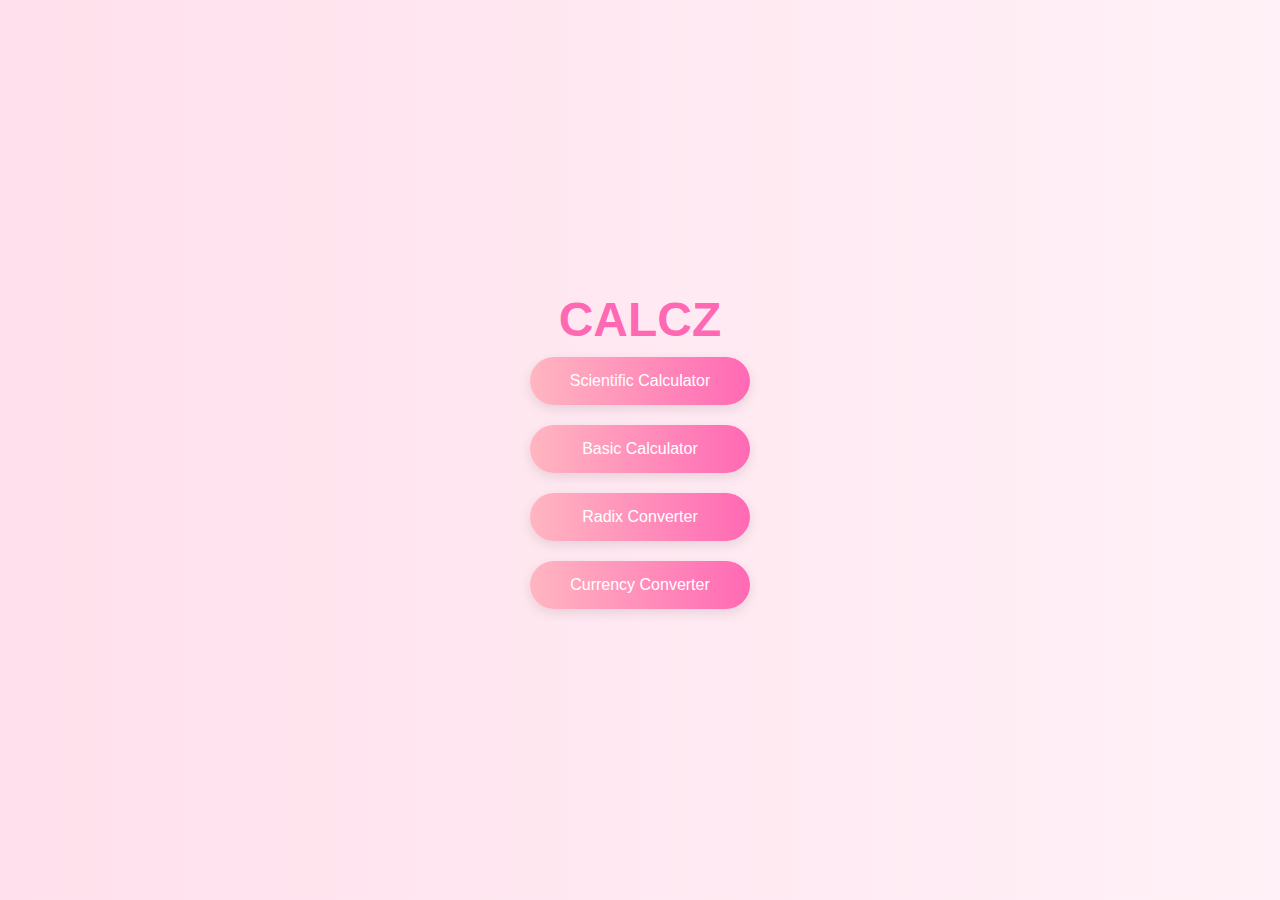
<file: index.html>
<!DOCTYPE html>
<html lang="en">
<head>
    <meta charset="UTF-8">
    <meta name="viewport" content="width=device-width, initial-scale=1.0">
    <title>CALCZ</title>
    <link rel="stylesheet" href="styles.css">
    
</head>
<body>
    <center>
    <div class="main-container">
        <h1 class="h1">CALCZ</h1>
    <div class="container">
        
        <button class="btn" id="btn1">Scientific Calculator</button>
        <button class="btn" id="btn2">Basic Calculator</button>
        <button class="btn" id="btn3">Radix Converter</button>
        <button class="btn" id="btn4">Currency Converter</button>
    </div>
    </div>
    </center>
    <script src="homepage.js"></script>
</body>
</html>
</file>
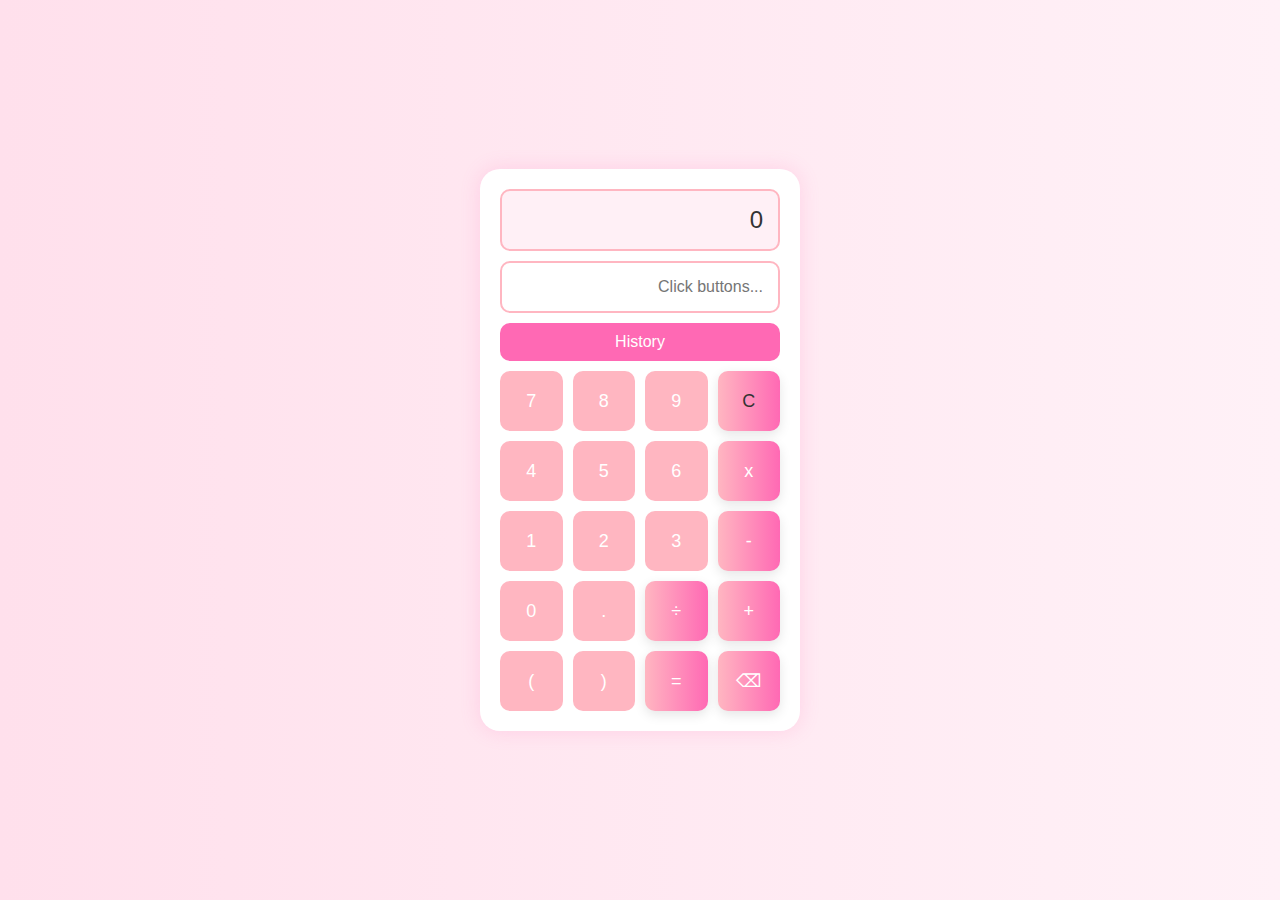
<file: bascal.html>
<!DOCTYPE html>
<html lang="en">

<head>
  <meta charset="UTF-8" />
  <meta name="viewport" content="width=device-width, initial-scale=1.0" />
  <title>Basic Calculator</title>
  <link rel="stylesheet" href="styles.css" />
</head>

<body>
  <div class="calculator">
    <div class="display" id="display">0</div>

    <input type="text" id="input" placeholder="Click buttons..." />

    <button class="history-toggle" onclick="toggleHistory()">History</button>

    <div id="history">
      <button class="clear-history" onclick="clearHistory()">Clear</button>
      <div id="history-entries"></div>
    </div>



    <div class="buttons">
      <button class="btn1" onclick="append('7')">7</button>
      <button class="btn1" onclick="append('8')">8</button>
      <button class="btn1" onclick="append('9')">9</button>
      <button class="btn clear" onclick="clearDisplay()">C</button>



      <button class="btn1" onclick="append('4')">4</button>
      <button class="btn1" onclick="append('5')">5</button>
      <button class="btn1" onclick="append('6')">6</button>
      <button class="btn operator" onclick="append('*')">x</button>

      <button class="btn1" onclick="append('1')">1</button>
      <button class="btn1" onclick="append('2')">2</button>
      <button class="btn1" onclick="append('3')">3</button>
      <button class="btn operator" onclick="append('-')">-</button>

      <button class="btn1" onclick="append('0')">0</button>
      <button class="btn1" onclick="append('.')">.</button>
      <button class="btn operator" onclick="append('/')">÷</button>
      <button class="btn operator" onclick="append('+')">+</button>

      <button class="btn1" onclick="append('(')">(</button>
      <button class="btn1" onclick="append(')')">)</button>
      <button class="btn equal" onclick="calculate()">=</button>
      <button class="btn delete" onclick="deleteLast()">⌫</button>


    </div>
  </div>

  <script src="bascal.js"></script>
</body>

</html>
</file>
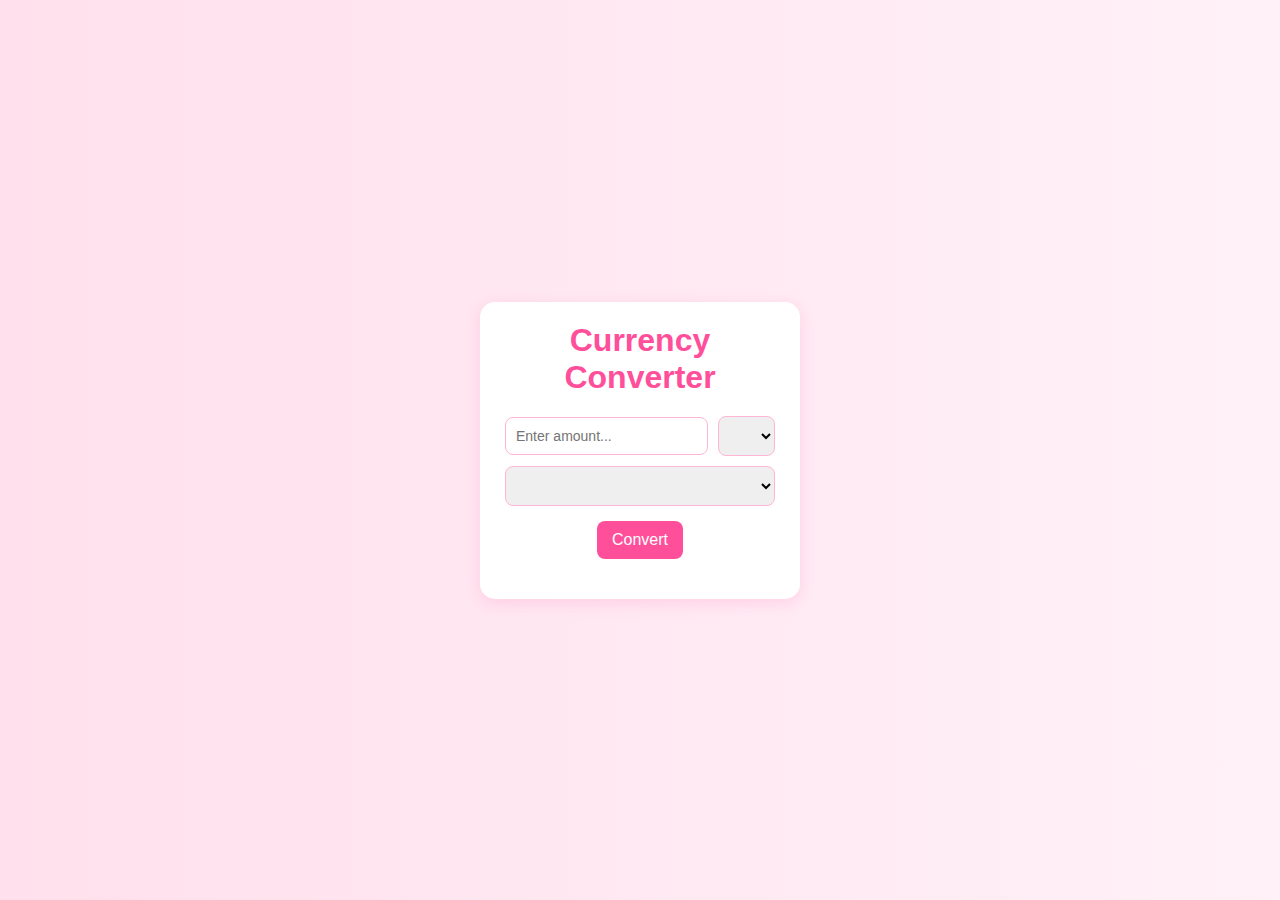
<file: currency.html>
<!DOCTYPE html>
<html lang="en">
<head>
    <meta charset="UTF-8">
    <meta name="viewport" content="width=device-width, initial-scale=1.0">
    <title>Currency Converter</title>
    <link rel="stylesheet" href="styles.css">
    
</head>
<body>
    <div class="converter-container">
        <h1>Currency Converter</h1>
        <div class="input-group">
            <input type="number" id="amount" placeholder="Enter amount..." />
            <select id="fromCurrency"></select>
            <select id="toCurrency"></select>
        </div>
        <button id="convertBtn">Convert</button>
        <div class="result" id="result"></div>
    </div>

    <script src="currency.js"></script>
</body>
</html>
</file>
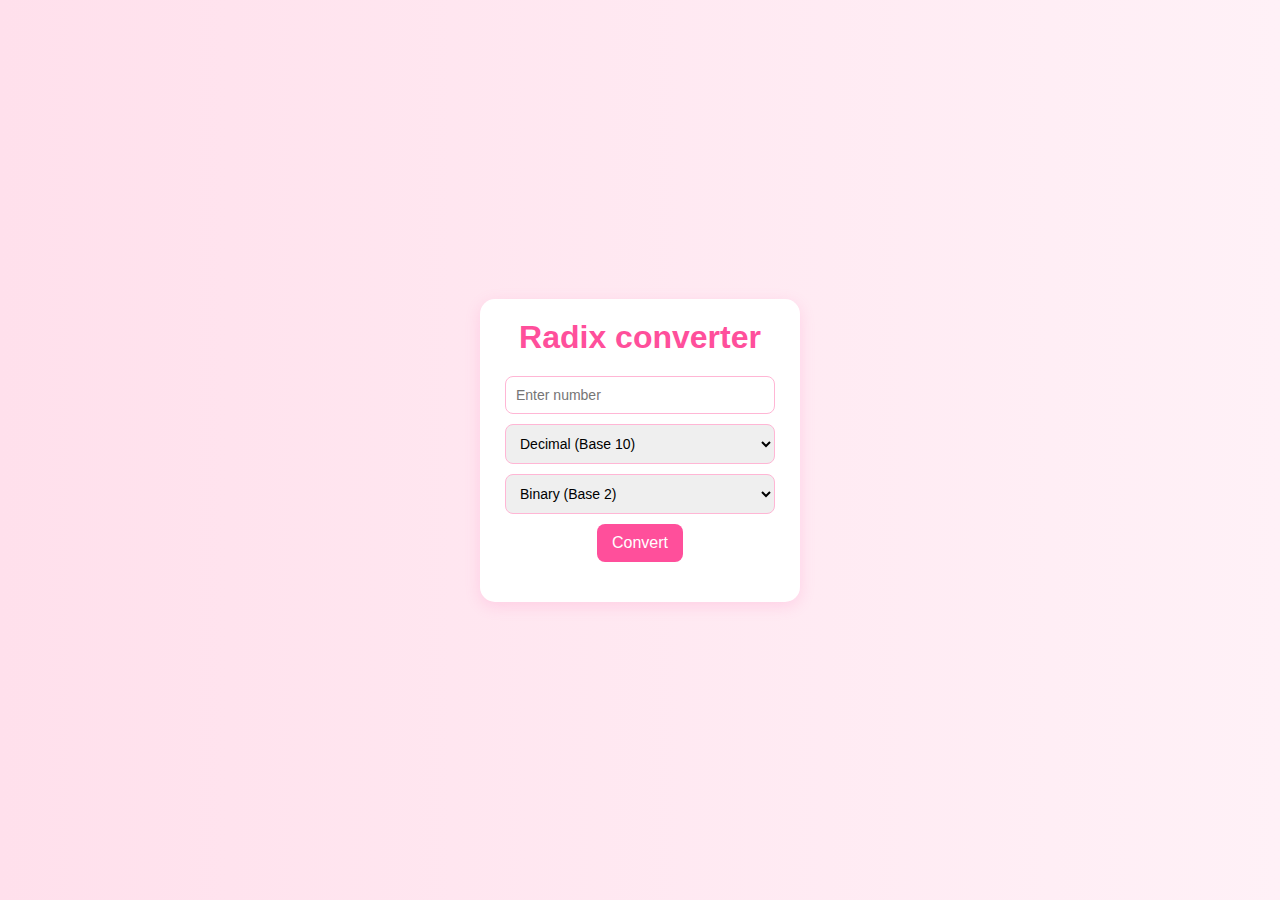
<file: radix.html>
<!DOCTYPE html>
<html lang="en">

<head>
    <meta charset="UTF-8">
    <meta name="viewport" content="width=device-width, initial-scale=1.0">
    <title>Radix Converter</title>
    <link rel="stylesheet" href="styles.css">
</head>

<body>
    <div class="converter-container">
        <h1>Radix converter</h1>

        <div class="input-group">
            <input type="text" id="number" placeholder="Enter number">
            <select id="fromBase">
                <option value="2">Binary (Base 2)</option>
                <option value="8">Octal (Base 8)</option>
                <option value="10" selected>Decimal (Base 10)</option>
                <option value="16">Hexadecimal (Base 16)</option>
            </select>

            <select id="toBase">
                <option value="2" selected>Binary (Base 2)</option>
                <option value="8">Octal (Base 8)</option>
                <option value="10">Decimal (Base 10)</option>
                <option value="16">Hexadecimal (Base 16)</option>
            </select>
            <button id="convertBtn">Convert</button>
        </div>

        <div class="result" id="result"></div>
    </div>

    <script src="constant.js"></script>
    <script src="radix.js"></script>
</body>

</html>
</file>
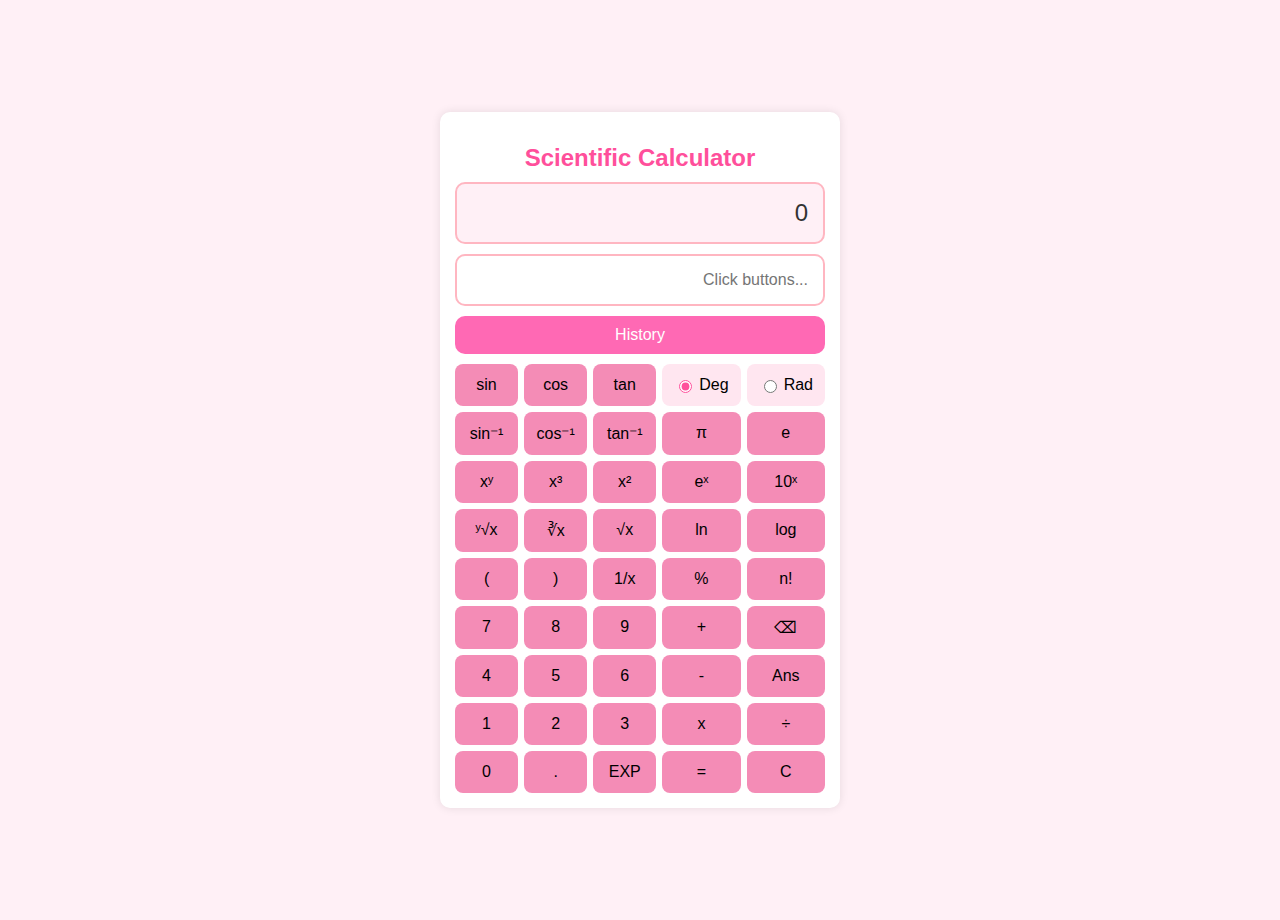
<file: scical.html>
<!DOCTYPE html>
<html lang="en">
<head>
<meta charset="UTF-8">
<meta name="viewport" content="width=device-width, initial-scale=1.0">
<title>Scientific Calculator</title>
<link rel="stylesheet" href="scical.css">
</head>
<body>

<div class="calculator">
    <h1>Scientific Calculator</h1>

    <div class="display" id="display">0</div>

    <input contenteditable="true" id="input" placeholder="Click buttons..." />

    <button class="history-toggle" onclick="toggleHistory()">History</button>

  <div id="history">
  <button class="clear-history" onclick="clearHistory()">Clear</button>
  <p></p>
  <div id="history-entries"></div> 
</div>

    <div class="buttons">
        
        <button onclick="append('sin(')">sin</button>
        <button onclick="append('cos(')">cos</button>
        <button onclick="append('tan(')">tan</button>

        <label class="radio-btn">
            <input type="radio" name="angleMode" value="deg" checked> Deg
        </label>
        <label class="radio-btn">
            <input type="radio" name="angleMode" value="rad"> Rad
        </label>
       
        <button onclick="append('asin(')">sin⁻¹</button>
        <button onclick="append('acos(')">cos⁻¹</button>
        <button onclick="append('atan(')">tan⁻¹</button>
        <button onclick="append('π')">π</button>
        <button onclick="append('e')">e</button>

        <button onclick="append('^')">xʸ</button>
        <button onclick="append('^3')">x³</button>
        <button onclick="append('^2')">x²</button>
        <button onclick="append('e^')">eˣ</button>
        <button onclick="append('10^')">10ˣ</button>

        <button onclick="append('^(1/')">ʸ√x</button>
        <button onclick="append('∛')">∛x</button>
        <button onclick="append('√')">√x</button>
        <button onclick="append('ln(')">ln</button>
        <button onclick="append('log(')">log</button>

        <button onclick="append('(')">(</button>
        <button onclick="append(')')">)</button>
        <button onclick="append('1/')">1/x</button>
        <button onclick="append('%')">%</button>
        <button onclick="append('!')">n!</button>

        <button onclick="append('7')">7</button>
        <button onclick="append('8')">8</button>
        <button onclick="append('9')">9</button>
        <button onclick="append('+')">+</button>
        <button onclick="deleteLast()">&#x232B;</button>

        <button onclick="append('4')">4</button>
        <button onclick="append('5')">5</button>
        <button onclick="append('6')">6</button>
        <button onclick="append('-')">-</button>
        <button onclick="ans()">Ans</button>

        <button onclick="append('1')">1</button>
        <button onclick="append('2')">2</button>
        <button onclick="append('3')">3</button>
        <button onclick="append('*')">x</button>
        <button onclick="append('/')">÷</button>

        <button onclick="append('0')">0</button>
        <button onclick="append('.')">.</button>
        <button onclick="append('*10^')">EXP</button>
        <button onclick="calculate()">=</button>
        <button onclick="clearDisplay()">C</button>
    </div>
</div>

<script src="scical.js"></script>
</body>
</html>
</file>
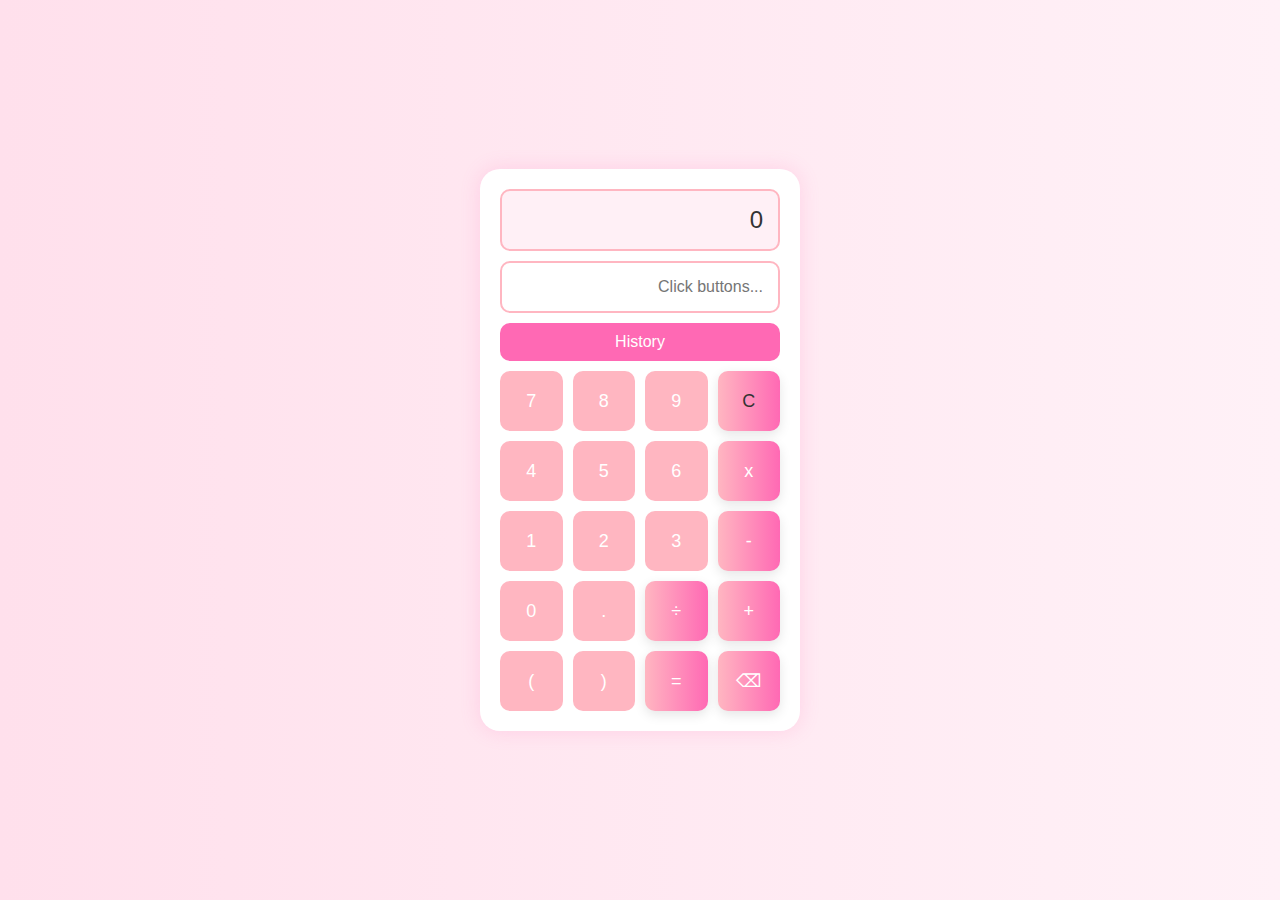
<file: calcz/bascal.html>
<!DOCTYPE html>
<html lang="en">

<head>
  <meta charset="UTF-8" />
  <meta name="viewport" content="width=device-width, initial-scale=1.0" />
  <title>Basic Calculator</title>
  <link rel="stylesheet" href="css/styles.css" />
</head>

<body>
  <div class="calculator">
    <div class="display" id="display">0</div>

    <input type="text" id="input" placeholder="Click buttons..." />

    <button class="history-toggle" onclick="toggleHistory()">History</button>

    <div id="history">
      <button class="clear-history" onclick="clearHistory()">Clear</button>
      <div id="history-entries"></div>
    </div>



    <div class="buttons">
      <button class="btn1" onclick="append('7')">7</button>
      <button class="btn1" onclick="append('8')">8</button>
      <button class="btn1" onclick="append('9')">9</button>
      <button class="btn clear" onclick="clearDisplay()">C</button>



      <button class="btn1" onclick="append('4')">4</button>
      <button class="btn1" onclick="append('5')">5</button>
      <button class="btn1" onclick="append('6')">6</button>
      <button class="btn operator" onclick="append('*')">x</button>

      <button class="btn1" onclick="append('1')">1</button>
      <button class="btn1" onclick="append('2')">2</button>
      <button class="btn1" onclick="append('3')">3</button>
      <button class="btn operator" onclick="append('-')">-</button>

      <button class="btn1" onclick="append('0')">0</button>
      <button class="btn1" onclick="append('.')">.</button>
      <button class="btn operator" onclick="append('/')">÷</button>
      <button class="btn operator" onclick="append('+')">+</button>

      <button class="btn1" onclick="append('(')">(</button>
      <button class="btn1" onclick="append(')')">)</button>
      <button class="btn equal" onclick="calculate()">=</button>
      <button class="btn delete" onclick="deleteLast()">⌫</button>


    </div>
  </div>

  <script src="js/bascal.js"></script>
</body>

</html>
</file>
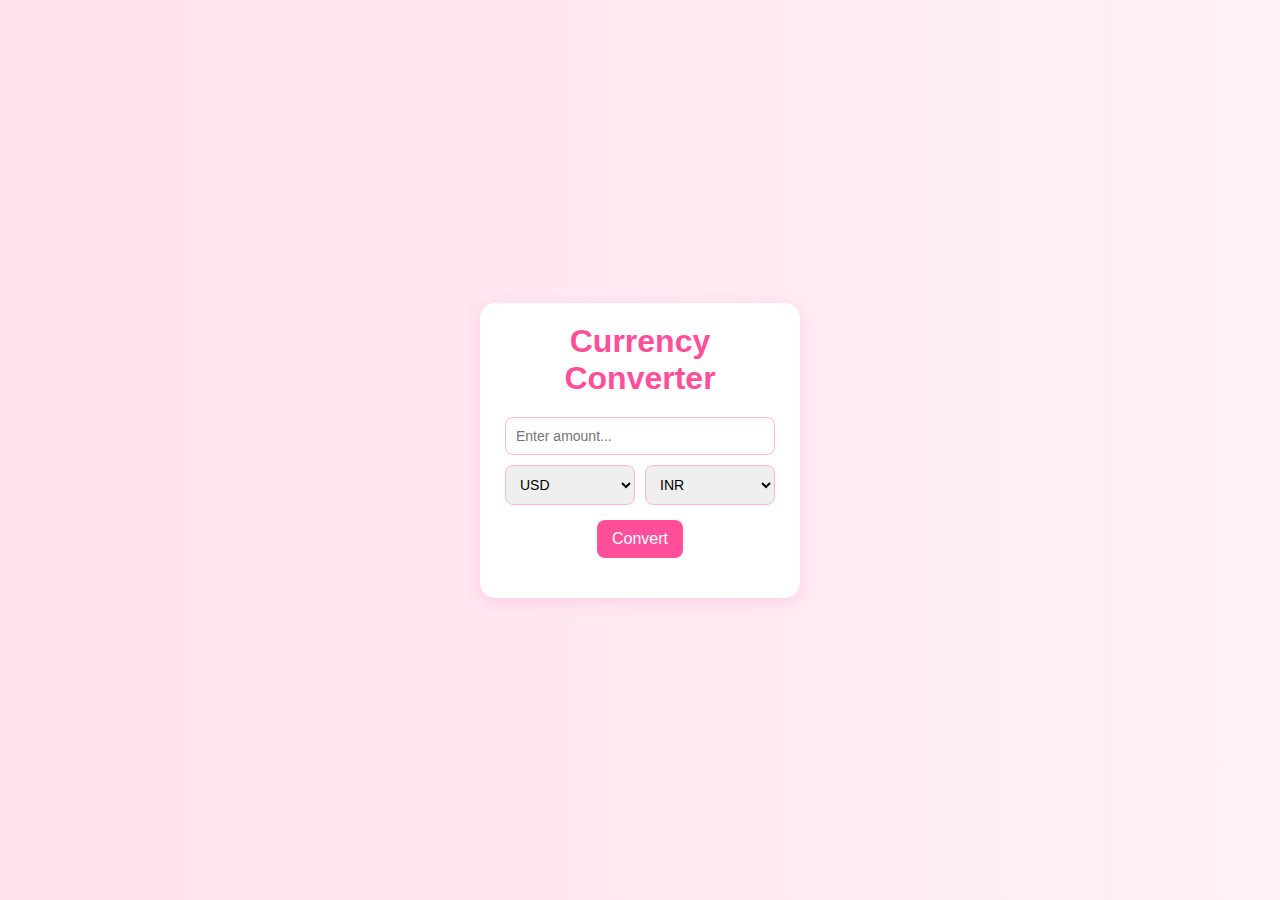
<file: calcz/currency.html>
<!DOCTYPE html>
<html lang="en">

<head>
    <meta charset="UTF-8">
    <meta name="viewport" content="width=device-width, initial-scale=1.0">
    <title>Currency Converter</title>
    <link rel="stylesheet" href="css/styles.css">

</head>

<body>
    <div class="converter-container">
        <h1>Currency Converter</h1>
        <div class="input-group">
            <input type="number" id="amount" placeholder="Enter amount..." />
            <select id="fromCurrency"></select>
            <select id="toCurrency"></select>
        </div>
        <button id="convertBtn">Convert</button>
        <div class="result" id="result"></div>
    </div>

    <script src="js/constant.js"></script>
    <script src="js/currency.js"></script>
</body>

</html>
</file>
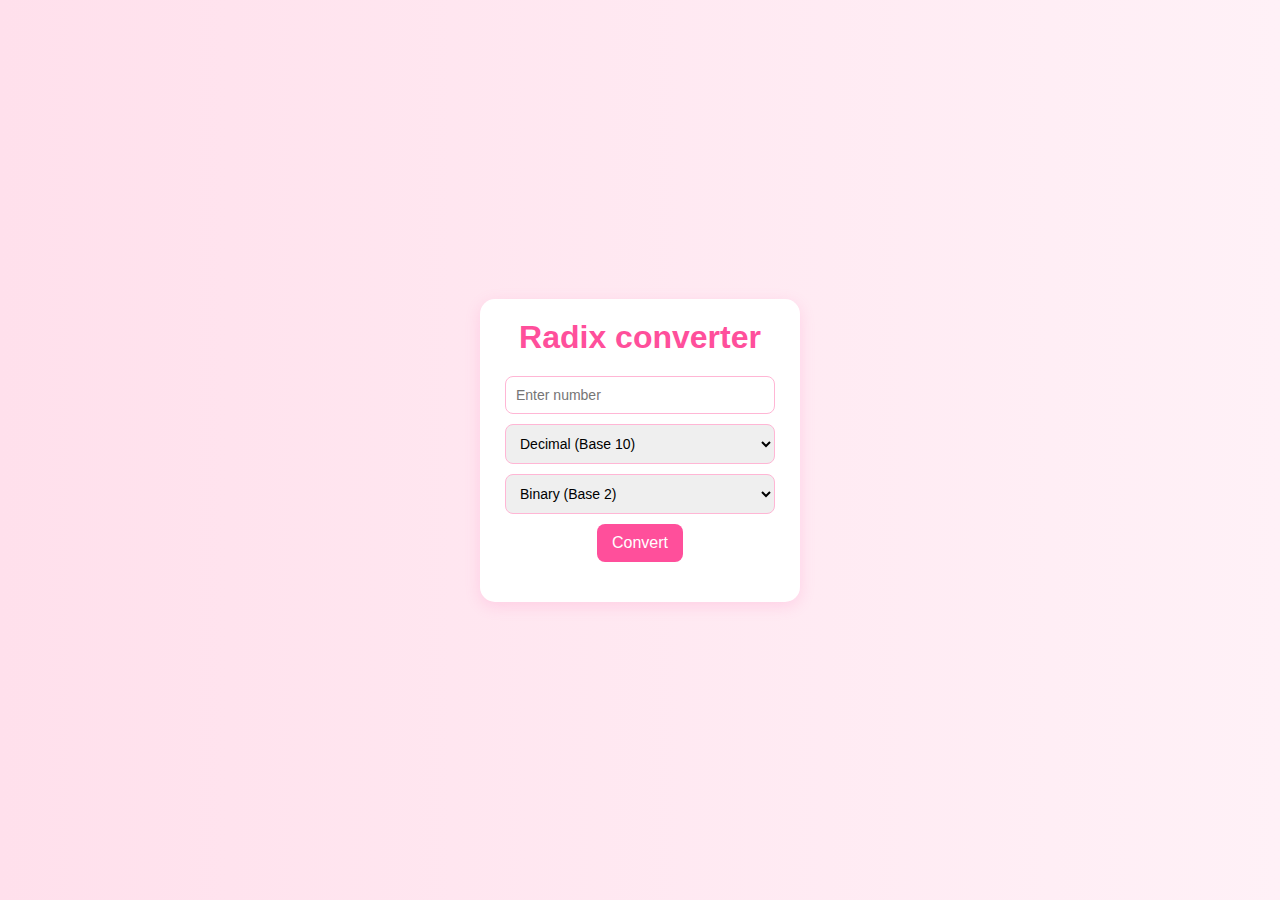
<file: calcz/radix.html>
<!DOCTYPE html>
<html lang="en">

<head>
    <meta charset="UTF-8">
    <meta name="viewport" content="width=device-width, initial-scale=1.0">
    <title>Radix Converter</title>
    <link rel="stylesheet" href="css/styles.css">
</head>

<body>
    <div class="converter-container">
        <h1>Radix converter</h1>

        <div class="input-group">
            <input type="text" id="number" placeholder="Enter number">
            <select id="fromBase">
                <option value="2">Binary (Base 2)</option>
                <option value="8">Octal (Base 8)</option>
                <option value="10" selected>Decimal (Base 10)</option>
                <option value="16">Hexadecimal (Base 16)</option>
            </select>

            <select id="toBase">
                <option value="2" selected>Binary (Base 2)</option>
                <option value="8">Octal (Base 8)</option>
                <option value="10">Decimal (Base 10)</option>
                <option value="16">Hexadecimal (Base 16)</option>
            </select>
            <button id="convertBtn">Convert</button>
        </div>

        <div class="result" id="result"></div>
    </div>

    <script src="js/constant.js"></script>
    <script src="js/radix.js"></script>
</body>

</html>
</file>
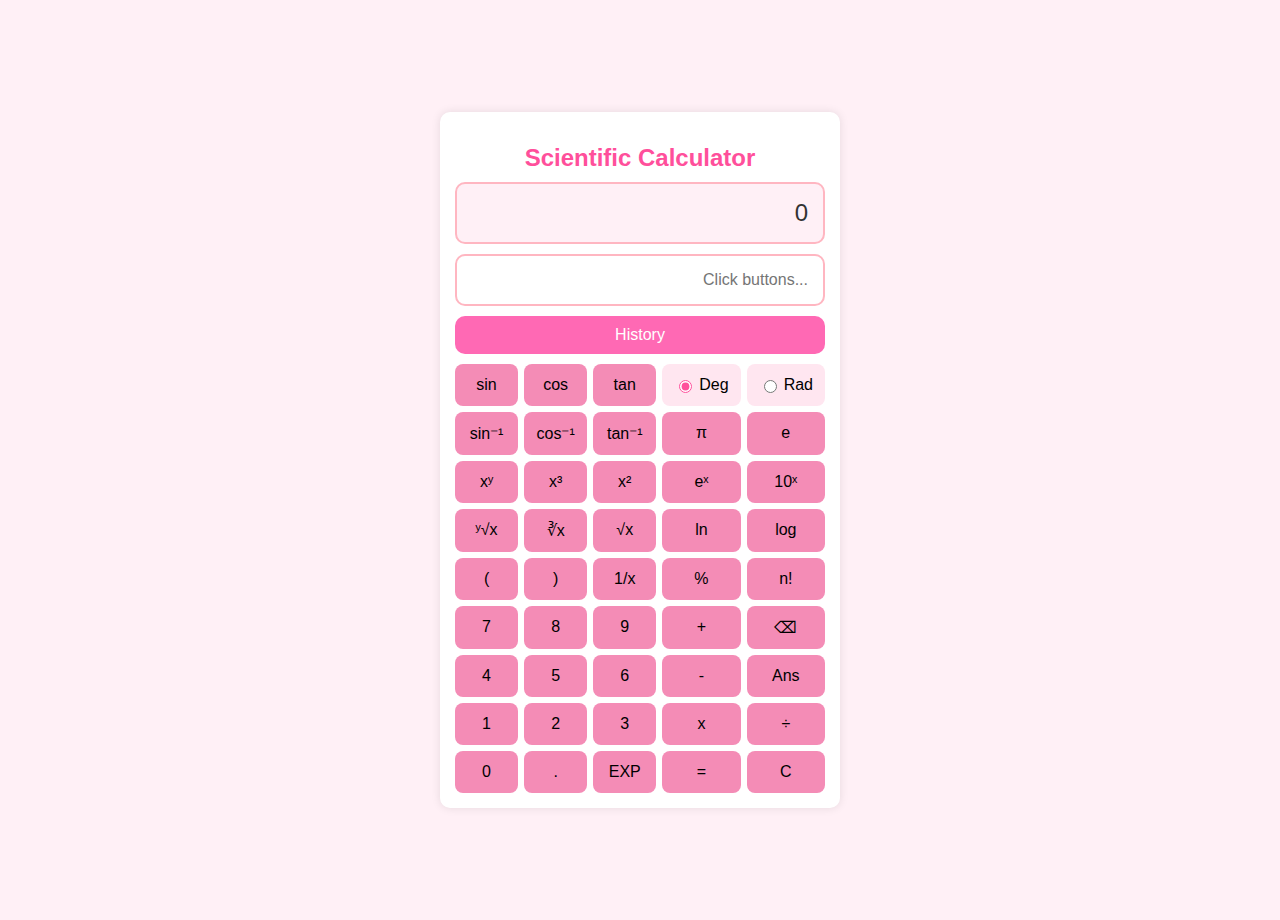
<file: calcz/scical.html>
<!DOCTYPE html>
<html lang="en">

<head>
    <meta charset="UTF-8">
    <meta name="viewport" content="width=device-width, initial-scale=1.0">
    <title>Scientific Calculator</title>
    <link rel="stylesheet" href="css/scical.css">
</head>

<body>

    <div class="calculator">
        <h1>Scientific Calculator</h1>

        <div class="display" id="display">0</div>

        <input contenteditable="true" id="input" placeholder="Click buttons..." />

        <button class="history-toggle" onclick="toggleHistory()">History</button>

        <div id="history">
            <button class="clear-history" onclick="clearHistory()">Clear</button>
            <p></p>
            <div id="history-entries"></div>
        </div>

        <div class="buttons">

            <button onclick="append('sin(')">sin</button>
            <button onclick="append('cos(')">cos</button>
            <button onclick="append('tan(')">tan</button>

            <label class="radio-btn">
                <input type="radio" name="angleMode" value="deg" checked> Deg
            </label>
            <label class="radio-btn">
                <input type="radio" name="angleMode" value="rad"> Rad
            </label>

            <button onclick="append('asin(')">sin⁻¹</button>
            <button onclick="append('acos(')">cos⁻¹</button>
            <button onclick="append('atan(')">tan⁻¹</button>
            <button onclick="append('π')">π</button>
            <button onclick="append('e')">e</button>

            <button onclick="append('^')">xʸ</button>
            <button onclick="append('^3')">x³</button>
            <button onclick="append('^2')">x²</button>
            <button onclick="append('e^')">eˣ</button>
            <button onclick="append('10^')">10ˣ</button>

            <button onclick="append('^(1/')">ʸ√x</button>
            <button onclick="append('∛')">∛x</button>
            <button onclick="append('√')">√x</button>
            <button onclick="append('ln(')">ln</button>
            <button onclick="append('log(')">log</button>

            <button onclick="append('(')">(</button>
            <button onclick="append(')')">)</button>
            <button onclick="append('1/')">1/x</button>
            <button onclick="append('%')">%</button>
            <button onclick="append('!')">n!</button>

            <button onclick="append('7')">7</button>
            <button onclick="append('8')">8</button>
            <button onclick="append('9')">9</button>
            <button onclick="append('+')">+</button>
            <button onclick="deleteLast()">&#x232B;</button>

            <button onclick="append('4')">4</button>
            <button onclick="append('5')">5</button>
            <button onclick="append('6')">6</button>
            <button onclick="append('-')">-</button>
            <button onclick="ans()">Ans</button>

            <button onclick="append('1')">1</button>
            <button onclick="append('2')">2</button>
            <button onclick="append('3')">3</button>
            <button onclick="append('*')">x</button>
            <button onclick="append('/')">÷</button>

            <button onclick="append('0')">0</button>
            <button onclick="append('.')">.</button>
            <button onclick="append('*10^')">EXP</button>
            <button onclick="calculate()">=</button>
            <button onclick="clearDisplay()">C</button>
        </div>
    </div>

    <script src="js/constant.js"></script>
    <script src="js/scical.js"></script>
</body>

</html>
</file>
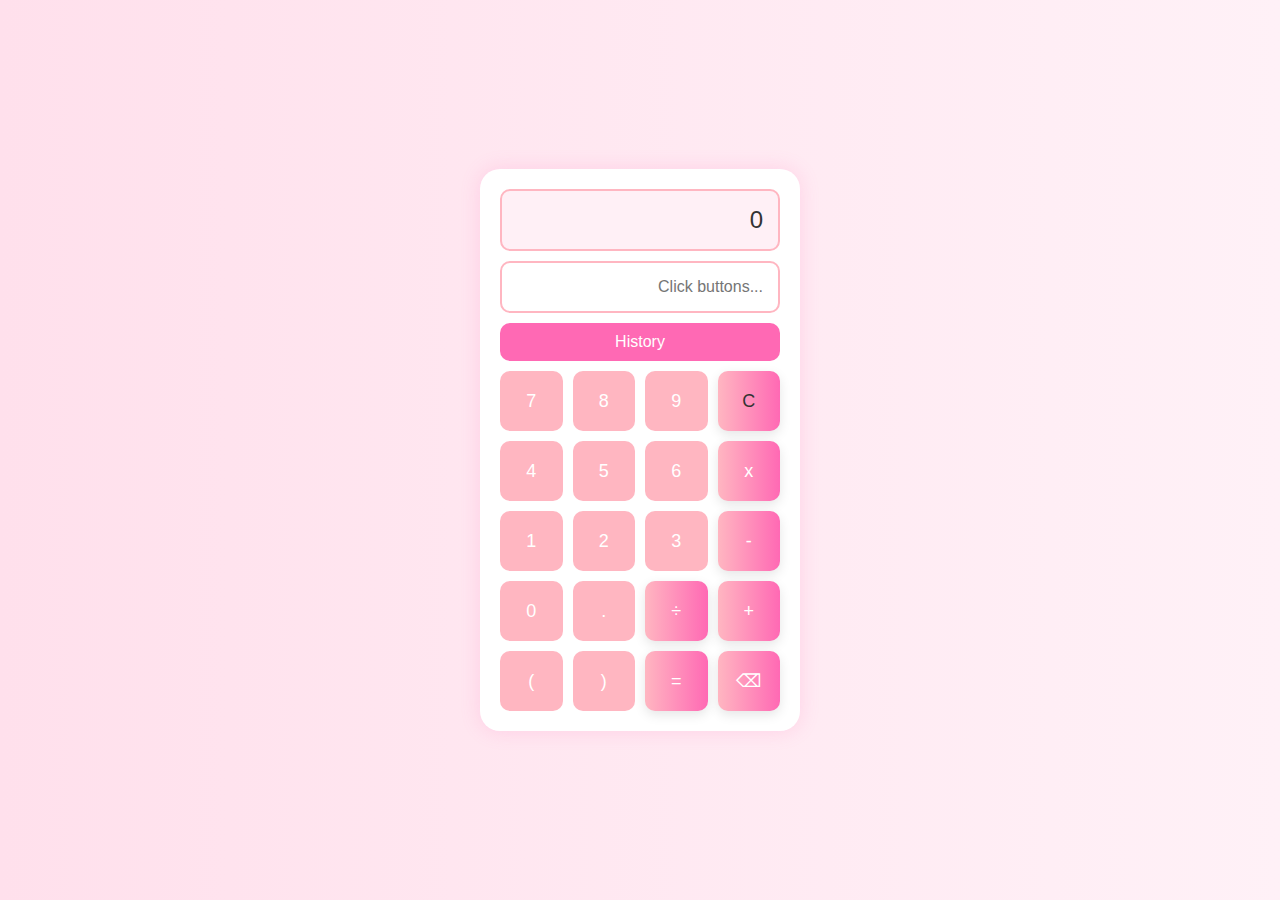
<file: calcz/templates/bascal.html>
<!DOCTYPE html>
<html lang="en">

<head>
  <meta charset="UTF-8" />
  <meta name="viewport" content="width=device-width, initial-scale=1.0" />
  <title>Basic Calculator</title>
  <link rel="stylesheet" href="../css/styles.css" />
</head>

<body>
  <div class="calculator">
    <div class="display" id="display">0</div>

    <input type="text" id="input" placeholder="Click buttons..." />

    <button class="history-toggle" onclick="toggleHistory()">History</button>

    <div id="history">
      <button class="clear-history" onclick="clearHistory()">Clear</button>
      <div id="history-entries"></div>
    </div>



    <div class="buttons">
      <button class="btn1" onclick="append('7')">7</button>
      <button class="btn1" onclick="append('8')">8</button>
      <button class="btn1" onclick="append('9')">9</button>
      <button class="btn clear" onclick="clearDisplay()">C</button>



      <button class="btn1" onclick="append('4')">4</button>
      <button class="btn1" onclick="append('5')">5</button>
      <button class="btn1" onclick="append('6')">6</button>
      <button class="btn operator" onclick="append('*')">x</button>

      <button class="btn1" onclick="append('1')">1</button>
      <button class="btn1" onclick="append('2')">2</button>
      <button class="btn1" onclick="append('3')">3</button>
      <button class="btn operator" onclick="append('-')">-</button>

      <button class="btn1" onclick="append('0')">0</button>
      <button class="btn1" onclick="append('.')">.</button>
      <button class="btn operator" onclick="append('/')">÷</button>
      <button class="btn operator" onclick="append('+')">+</button>

      <button class="btn1" onclick="append('(')">(</button>
      <button class="btn1" onclick="append(')')">)</button>
      <button class="btn equal" onclick="calculate()">=</button>
      <button class="btn delete" onclick="deleteLast()">⌫</button>


    </div>
  </div>

  <script src="../js/bascal.js"></script>
</body>

</html>
</file>
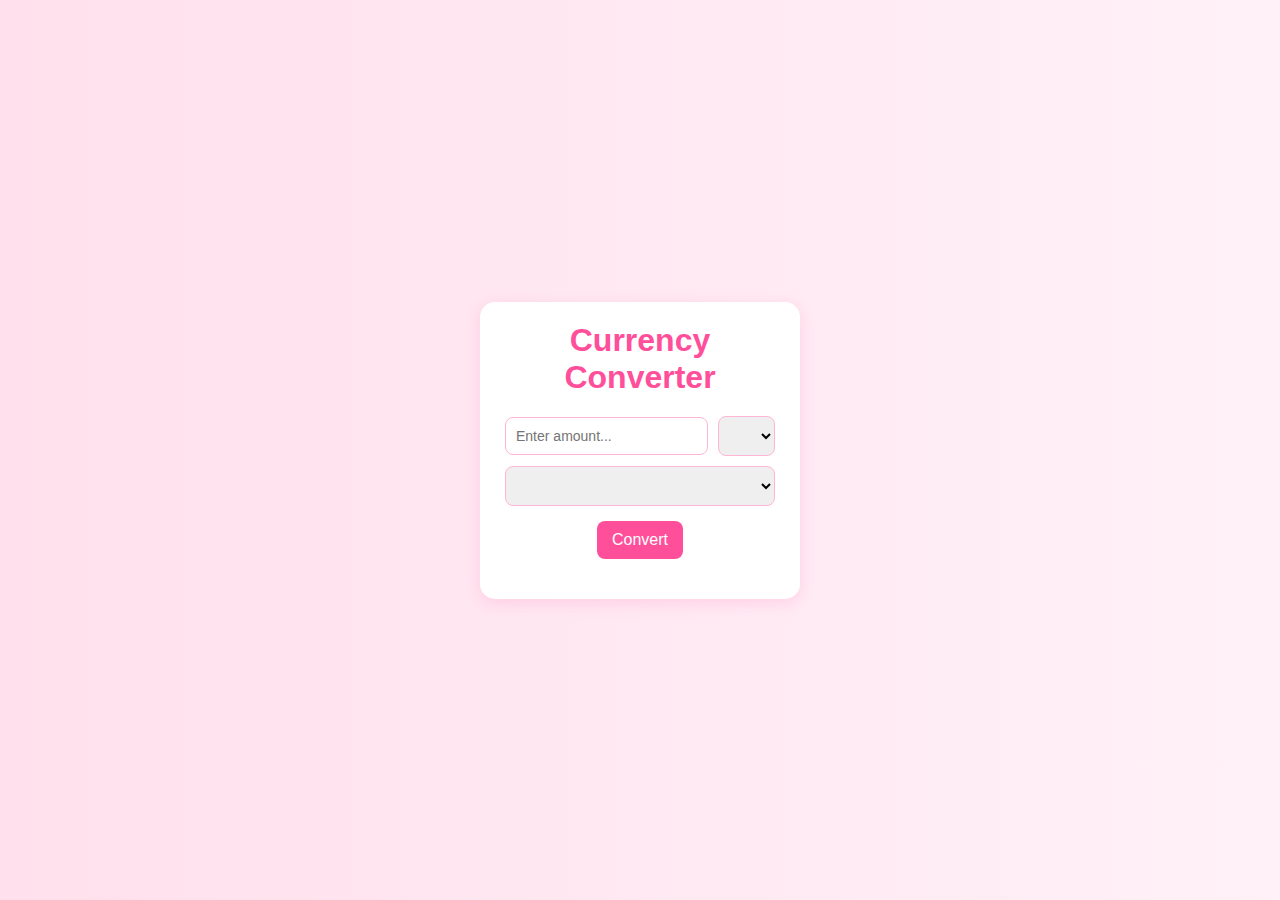
<file: calcz/templates/currency.html>
<!DOCTYPE html>
<html lang="en">

<head>
    <meta charset="UTF-8">
    <meta name="viewport" content="width=device-width, initial-scale=1.0">
    <title>Currency Converter</title>
    <link rel="stylesheet" href="../css/styles.css">

</head>

<body>
    <div class="converter-container">
        <h1>Currency Converter</h1>
        <div class="input-group">
            <input type="number" id="amount" placeholder="Enter amount..." />
            <select id="fromCurrency"></select>
            <select id="toCurrency"></select>
        </div>
        <button id="convertBtn">Convert</button>
        <div class="result" id="result"></div>
    </div>

    <script src="../js/currency.js"></script>
    <script src="../js/constant.js"></script>
</body>

</html>
</file>
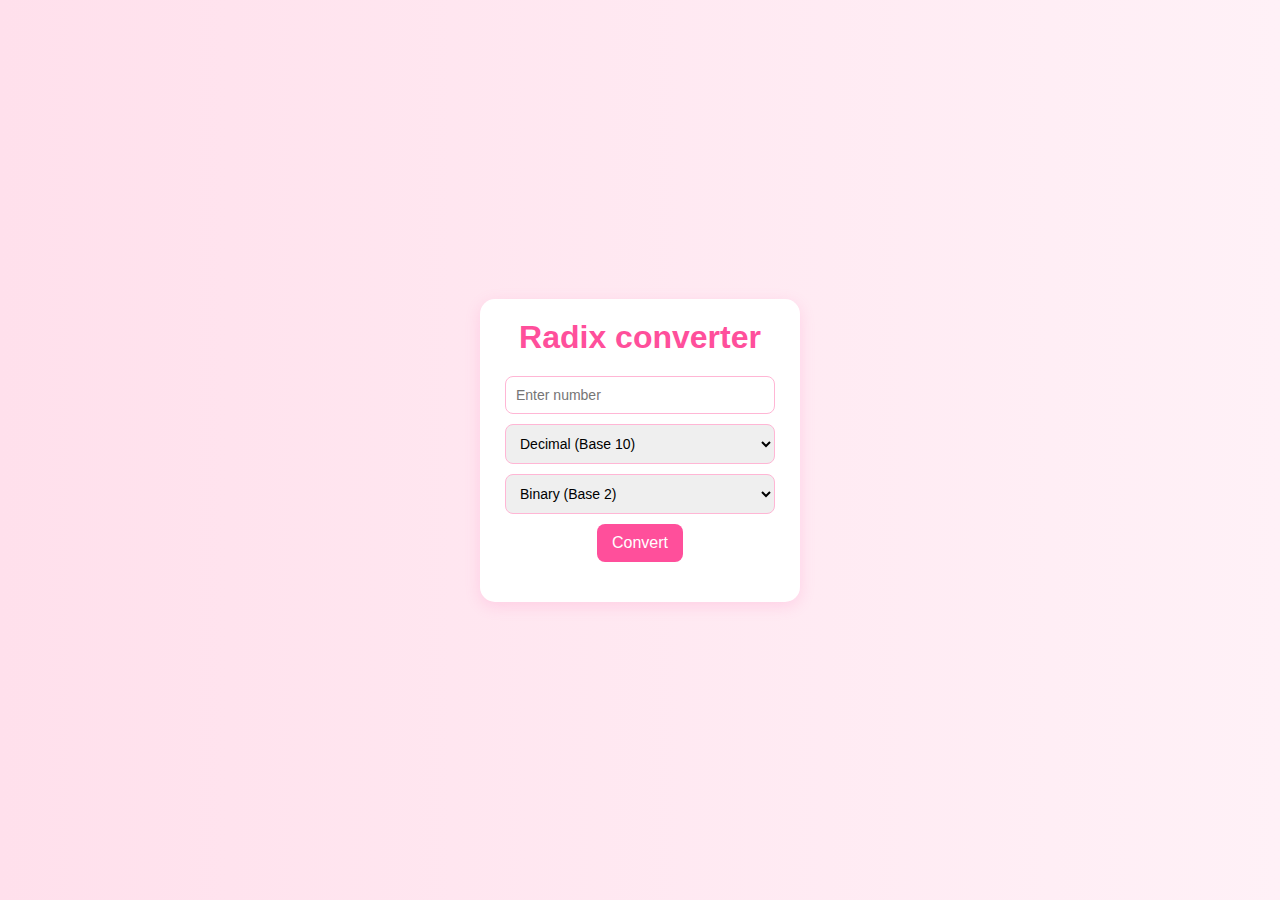
<file: calcz/templates/radix.html>
<!DOCTYPE html>
<html lang="en">

<head>
    <meta charset="UTF-8">
    <meta name="viewport" content="width=device-width, initial-scale=1.0">
    <title>Radix Converter</title>
    <link rel="stylesheet" href="../css/styles.css">
</head>

<body>
    <div class="converter-container">
        <h1>Radix converter</h1>

        <div class="input-group">
            <input type="text" id="number" placeholder="Enter number">
            <select id="fromBase">
                <option value="2">Binary (Base 2)</option>
                <option value="8">Octal (Base 8)</option>
                <option value="10" selected>Decimal (Base 10)</option>
                <option value="16">Hexadecimal (Base 16)</option>
            </select>

            <select id="toBase">
                <option value="2" selected>Binary (Base 2)</option>
                <option value="8">Octal (Base 8)</option>
                <option value="10">Decimal (Base 10)</option>
                <option value="16">Hexadecimal (Base 16)</option>
            </select>
            <button id="convertBtn">Convert</button>
        </div>

        <div class="result" id="result"></div>
    </div>

    <script src="../js/constant.js"></script>
    <script src="../js/radix.js"></script>
</body>

</html>
</file>
<file: styles.css>
*{
    margin:0;
    padding:0;
    box-sizing: border-box;
}

body{
    height: 100vh;
    display: flex;
    background: linear-gradient(to right, #ffe0ec, #fff1f7);
    justify-content: center;
    align-items: center;
    font-family: 'Segoe UI', sans-serif;
}


.main-container{
    display: flex;
    align-items: center;
    flex-direction: column;
}
.container{
      display: flex;
      flex-direction: column;
      gap: 20px;
      align-items: center;
}
.btn{
      padding: 15px 30px;
      font-size: 16px;
      border: none;
      border-radius: 30px;
      background: linear-gradient(to right, #ffb6c1, #ff69b4);
      color: white;
      cursor: pointer;
      box-shadow: 0 4px 12px rgba(0, 0, 0, 0.1);
      transition: transform 0.2s, box-shadow 0.3s;
      width: 220px;
}
.h1{
    font-size: clamp(2rem, 4vw, 3rem);
      color: #ff69b4;
      margin-bottom: 10px;
}
.btn:hover {
  background-color: rgb(220, 0, 150);
}
@media(max-width:600px)
{
    .container
    {
       flex-direction: column;
       align-items: center;
    }
     .btn {
        width: 80%;
        max-width: 250px;
      }
}


/*basic calculator*/


.calculator {
  background-color: #fff;
  padding: 20px;
  border-radius: 20px;
  box-shadow: 0 0 20px rgba(255, 105, 180, 0.2);
  width: 320px;
  max-width: 90%;
}

.display {
  background-color: #fff0f6;
  border: 2px solid #ffb6c1;
  border-radius: 10px;
  padding: 15px;
  font-size: 24px;
  text-align: right;
  margin-bottom: 10px;
  color: #333;
  overflow-x: auto;
  width: 100%;
}

#input {
  width: 100%;
  padding: 15px;
  font-size: 16px;
  border: 2px solid #ffb6c1;
  border-radius: 10px;
  margin-bottom: 10px;
  overflow-x: auto;
  text-align: right;
  white-space: nowrap;
}

.history-toggle {
  width: 100%;
  background-color: #ff69b4;
  color: white;
  border: none;
  padding: 10px;
  font-size: 16px;
  border-radius: 10px;
  margin-bottom: 10px;
  cursor: pointer;
  transition: 0.3s;
}

.history-toggle:hover {
  background-color: #d63384;
}

#history {
  display: none;              
  justify-content: flex-start; 
  align-items: center;
  padding: 10px;
  border: 1px solid #ffb6c1;
  border-radius: 10px;
  background-color: #fff0f6;
  margin-bottom: 10px;
  overflow-y: auto;
  max-height: 50px;
  }

.clear-history{
  background-color: #ff69b4;
  border: 1px solid #ffb6c1;
  padding: 5px;
  border-radius: 10px;
  font-size: 10px;
  color:white;
}

.clear-history:hover{
  background-color: #d63384;
}

.buttons {
  display: grid;
  grid-template-columns: repeat(4, 1fr);
  gap: 10px;
}

.btn1,.btn.operator,.btn.equal,.btn.clear,.btn.delete {
  padding: 15px;
  font-size: 18px;
  border: none;
  border-radius: 10px; 
  background-color: #ffb6c1;
  color: white;
  cursor: pointer;
  transition: background-color 0.3s;
  width: 100%; 
  height: 60px; 
  
}


.btn.operator:hover {
  background-color: #d63384;
}


.btn1:hover{
  background-color: #ff69b4;
}


.btn.equal:hover {
  background-color: #d63384;
}

.btn.clear {
  color: #333;
}

.btn.clear:hover {
  background-color: #ffcccc;
}


#history-entries {
  flex-grow: 1;
  margin-left: 15px;
  text-align: right;
  font-size: 14px;
  color: #333;
  max-height: 120px;
  overflow-y: auto;  
  padding: 8px;
}


#history-entries p {
  margin: 2px 2px;
}



.btn.delete:hover {
  background-color: #ff6666;
}


@media(max-width:600px)
{
    .calculator-wrapper {
  display: flex;
  justify-content: center;
  align-items: center;
  padding: 20px;
}

}

/*currency converter*/



.converter-container {
    background: white;
    padding: 20px 25px;
    border-radius: 15px;
    box-shadow: 0 4px 15px rgba(255, 105, 180, 0.2);
    width: 320px;
    text-align: center;
}

h1 {
    color: #ff4f9b;
    margin-bottom: 20px;
}

.input-group {
    display: flex;
    gap: 10px;
    margin-bottom: 15px;
    flex-wrap: wrap;
    justify-content: center; 
    align-items: center;
}

input, select {
    padding: 10px;
    border: 1px solid #ffb6d5;
    border-radius: 8px;
    outline: none;
    font-size: 14px;
    flex: 1;
}


button {
    background-color: #ff4f9b;
    color: white;
    padding: 10px 15px;
    border: none;
    border-radius: 8px;
    cursor: pointer;
    font-size: 16px;
    transition: 0.3s ease;
}

button:hover {
    background-color: #e43e87;
}

.result {
    margin-top: 20px;
    font-size: 18px;
    color: #333;
}

/*currency converter*/
</file>
<file: scical.css>
body {
    font-family: Arial, sans-serif;
    background-color: #fff0f6;
    display: flex;
    justify-content: center;
    align-items: center;
    padding: 10px;
    margin: 0;
    min-height: 100vh;
}

.calculator {
    max-width: 400px; 
    margin: auto;
    background: white;
    padding: 15px;
    border-radius: 10px;
    box-shadow: 0 0 10px rgba(0,0,0,0.1);
    box-sizing: border-box;
}

h1 {
    text-align: center;
    color: #ff4f9b;
    font-size: clamp(18px, 5vw, 24px);
    margin-bottom: 10px;
}


.mode-select {
    display: flex;
    justify-content: center;
    gap: 10px;
    margin-bottom: 8px;
    color: #ff4f9b;
    font-weight: bold;
    flex-wrap: wrap;
    font-size: clamp(12px, 3vw, 14px);
}

.buttons {
    display: grid;
    grid-template-columns: repeat(5, 1fr);
    gap: 6px;
}

button, .radio-btn {
    padding: clamp(8px, 2vw, 12px);
    font-size: clamp(12px, 3.5vw, 16px);
    background-color: #f48cb6;
    border: none;
    border-radius: 8px;
    cursor: pointer;
    text-align: center;
    transition: background 0.2s;
}

button:hover {
    background-color: #ffb6d5;
    
}

.radio-btn {
    display: flex;
    align-items: center;
    justify-content: center;
    gap: 4px;
    background-color: #ffe6f0;
}

.radio-btn input {
    accent-color: #ff4f9b;
    cursor: pointer;
}

.display {   
  width:100%;
  background-color: #fff0f6;
  border: 2px solid #ffb6c1;
  border-radius: 10px;
  padding: 15px;
  font-size: 24px;
  text-align: right;
  margin-bottom: 10px;
  color: #333;
  overflow-x: auto;
  box-sizing: border-box;
}

#input {
  width: 100%;
  padding: 15px;
  font-size: 16px;
  border: 2px solid #ffb6c1;
  border-radius: 10px;
  margin-bottom: 10px;
  overflow-x: auto;
  text-align: right;
  white-space: nowrap;
  box-sizing: border-box;
}

.history-toggle {
  width: 100%;
  background-color: #ff69b4;
  color: white;
  border: none;
  padding: 10px;
  font-size: 16px;
  border-radius: 10px;
  margin-bottom: 10px;
  cursor: pointer;
  transition: 0.3s;
}

.history-toggle:hover {
  background-color: #d63384;
}

#history {
  display: none;              
  justify-content: flex-start; 
  align-items: center;
  padding: 10px;
  border: 1px solid #ffb6c1;
  border-radius: 10px;
  background-color: #fff0f6;
  margin-bottom: 10px;
  overflow-y: auto;
  max-height: 25px;
  }

.clear-history{
  background-color: #ff69b4;
  border: 1px solid #ffb6c1;
  padding: 5px;
  border-radius: 10px;
  font-size: 10px;
  color:white;
}

.clear-history:hover{
  background-color: #d63384;
}

#history-entries {
  flex-grow: 1;
  font-size: 14px;
  color: #333;
  overflow-y: auto;
  max-height: 110px; 
  padding: 8px;
  text-align: right;
  box-sizing: border-box;
  margin-left: 0; 
}

#history-entries p {
  margin: 2px 2px;
}

@media (max-width: 400px) {
    #display {
        height: 45px;
    }
    .buttons {
        gap: 4px;
    }
    button {
        padding: 8px;
        font-size: 12px;
    }
}
</file>
<file: calcz/css/styles.css>
* {
  margin: 0;
  padding: 0;
  box-sizing: border-box;
}

body {
  height: 100vh;
  display: flex;
  background: linear-gradient(to right, #ffe0ec, #fff1f7);
  justify-content: center;
  align-items: center;
  font-family: 'Segoe UI', sans-serif;
}


.main-container {
  display: flex;
  align-items: center;
  flex-direction: column;
}

.container {
  display: flex;
  flex-direction: column;
  gap: 20px;
  align-items: center;
}

.btn {
  padding: 15px 30px;
  font-size: 16px;
  border: none;
  border-radius: 30px;
  background: linear-gradient(to right, #ffb6c1, #ff69b4);
  color: white;
  cursor: pointer;
  box-shadow: 0 4px 12px rgba(0, 0, 0, 0.1);
  transition: transform 0.2s, box-shadow 0.3s;
  width: 220px;
}

.h1 {
  font-size: clamp(2rem, 4vw, 3rem);
  color: #ff69b4;
  margin-bottom: 10px;
}

.btn:hover {
  background-color: rgb(220, 0, 150);
}

@media(max-width:600px) {
  .container {
    flex-direction: column;
    align-items: center;
  }

  .btn {
    width: 80%;
    max-width: 250px;
  }
}


/*basic calculator*/


.calculator {
  background-color: #fff;
  padding: 20px;
  border-radius: 20px;
  box-shadow: 0 0 20px rgba(255, 105, 180, 0.2);
  width: 320px;
  max-width: 90%;
}

.display {
  background-color: #fff0f6;
  border: 2px solid #ffb6c1;
  border-radius: 10px;
  padding: 15px;
  font-size: 24px;
  text-align: right;
  margin-bottom: 10px;
  color: #333;
  overflow-x: auto;
  width: 100%;
}

#input {
  width: 100%;
  padding: 15px;
  font-size: 16px;
  border: 2px solid #ffb6c1;
  border-radius: 10px;
  margin-bottom: 10px;
  overflow-x: auto;
  text-align: right;
  white-space: nowrap;
}

.history-toggle {
  width: 100%;
  background-color: #ff69b4;
  color: white;
  border: none;
  padding: 10px;
  font-size: 16px;
  border-radius: 10px;
  margin-bottom: 10px;
  cursor: pointer;
  transition: 0.3s;
}

.history-toggle:hover {
  background-color: #d63384;
}

#history {
  display: none;
  justify-content: flex-start;
  align-items: center;
  padding: 10px;
  border: 1px solid #ffb6c1;
  border-radius: 10px;
  background-color: #fff0f6;
  margin-bottom: 10px;
  overflow-y: auto;
  max-height: 50px;
}

.clear-history {
  background-color: #ff69b4;
  border: 1px solid #ffb6c1;
  padding: 5px;
  border-radius: 10px;
  font-size: 10px;
  color: white;
}

.clear-history:hover {
  background-color: #d63384;
}

.buttons {
  display: grid;
  grid-template-columns: repeat(4, 1fr);
  gap: 10px;
}

.btn1,
.btn.operator,
.btn.equal,
.btn.clear,
.btn.delete {
  padding: 15px;
  font-size: 18px;
  border: none;
  border-radius: 10px;
  background-color: #ffb6c1;
  color: white;
  cursor: pointer;
  transition: background-color 0.3s;
  width: 100%;
  height: 60px;

}


.btn.operator:hover {
  background-color: #d63384;
}


.btn1:hover {
  background-color: #ff69b4;
}


.btn.equal:hover {
  background-color: #d63384;
}

.btn.clear {
  color: #333;
}

.btn.clear:hover {
  background-color: #ffcccc;
}


#history-entries {
  flex-grow: 1;
  margin-left: 15px;
  text-align: right;
  font-size: 14px;
  color: #333;
  max-height: 120px;
  overflow-y: auto;
  padding: 8px;
}


#history-entries p {
  margin: 2px 2px;
}



.btn.delete:hover {
  background-color: #ff6666;
}


@media(max-width:600px) {
  .calculator-wrapper {
    display: flex;
    justify-content: center;
    align-items: center;
    padding: 20px;
  }

}

/*currency converter*/



.converter-container {
  background: white;
  padding: 20px 25px;
  border-radius: 15px;
  box-shadow: 0 4px 15px rgba(255, 105, 180, 0.2);
  width: 320px;
  text-align: center;
}

h1 {
  color: #ff4f9b;
  margin-bottom: 20px;
}

.input-group {
  display: flex;
  gap: 10px;
  margin-bottom: 15px;
  flex-wrap: wrap;
  justify-content: center;
  align-items: center;
}

input,
select {
  padding: 10px;
  border: 1px solid #ffb6d5;
  border-radius: 8px;
  outline: none;
  font-size: 14px;
  flex: 1;
}


button {
  background-color: #ff4f9b;
  color: white;
  padding: 10px 15px;
  border: none;
  border-radius: 8px;
  cursor: pointer;
  font-size: 16px;
  transition: 0.3s ease;
}

button:hover {
  background-color: #e43e87;
}

.result {
  margin-top: 20px;
  font-size: 18px;
  color: #333;
}
</file>
<file: calcz/css/scical.css>
body {
  font-family: Arial, sans-serif;
  background-color: #fff0f6;
  display: flex;
  justify-content: center;
  align-items: center;
  padding: 10px;
  margin: 0;
  min-height: 100vh;
}

.calculator {
  max-width: 400px;
  margin: auto;
  background: white;
  padding: 15px;
  border-radius: 10px;
  box-shadow: 0 0 10px rgba(0, 0, 0, 0.1);
  box-sizing: border-box;
}

h1 {
  text-align: center;
  color: #ff4f9b;
  font-size: clamp(18px, 5vw, 24px);
  margin-bottom: 10px;
}


.mode-select {
  display: flex;
  justify-content: center;
  gap: 10px;
  margin-bottom: 8px;
  color: #ff4f9b;
  font-weight: bold;
  flex-wrap: wrap;
  font-size: clamp(12px, 3vw, 14px);
}

.buttons {
  display: grid;
  grid-template-columns: repeat(5, 1fr);
  gap: 6px;
}

button,
.radio-btn {
  padding: clamp(8px, 2vw, 12px);
  font-size: clamp(12px, 3.5vw, 16px);
  background-color: #f48cb6;
  border: none;
  border-radius: 8px;
  cursor: pointer;
  text-align: center;
  transition: background 0.2s;
}

button:hover {
  background-color: #ffb6d5;

}

.radio-btn {
  display: flex;
  align-items: center;
  justify-content: center;
  gap: 4px;
  background-color: #ffe6f0;
}

.radio-btn input {
  accent-color: #ff4f9b;
  cursor: pointer;
}

.display {
  width: 100%;
  background-color: #fff0f6;
  border: 2px solid #ffb6c1;
  border-radius: 10px;
  padding: 15px;
  font-size: 24px;
  text-align: right;
  margin-bottom: 10px;
  color: #333;
  overflow-x: auto;
  box-sizing: border-box;
}

#input {
  width: 100%;
  padding: 15px;
  font-size: 16px;
  border: 2px solid #ffb6c1;
  border-radius: 10px;
  margin-bottom: 10px;
  overflow-x: auto;
  text-align: right;
  white-space: nowrap;
  box-sizing: border-box;
}

.history-toggle {
  width: 100%;
  background-color: #ff69b4;
  color: white;
  border: none;
  padding: 10px;
  font-size: 16px;
  border-radius: 10px;
  margin-bottom: 10px;
  cursor: pointer;
  transition: 0.3s;
}

.history-toggle:hover {
  background-color: #d63384;
}

#history {
  display: none;
  justify-content: flex-start;
  align-items: center;
  padding: 10px;
  border: 1px solid #ffb6c1;
  border-radius: 10px;
  background-color: #fff0f6;
  margin-bottom: 10px;
  overflow-y: auto;
  max-height: 25px;
}

.clear-history {
  background-color: #ff69b4;
  border: 1px solid #ffb6c1;
  padding: 5px;
  border-radius: 10px;
  font-size: 10px;
  color: white;
}

.clear-history:hover {
  background-color: #d63384;
}

#history-entries {
  flex-grow: 1;
  font-size: 14px;
  color: #333;
  overflow-y: auto;
  max-height: 110px;
  padding: 8px;
  text-align: right;
  box-sizing: border-box;
  margin-left: 0;
}

#history-entries p {
  margin: 2px 2px;
}

@media (max-width: 400px) {
  #display {
    height: 45px;
  }

  .buttons {
    gap: 4px;
  }

  button {
    padding: 8px;
    font-size: 12px;
  }
}
</file>
